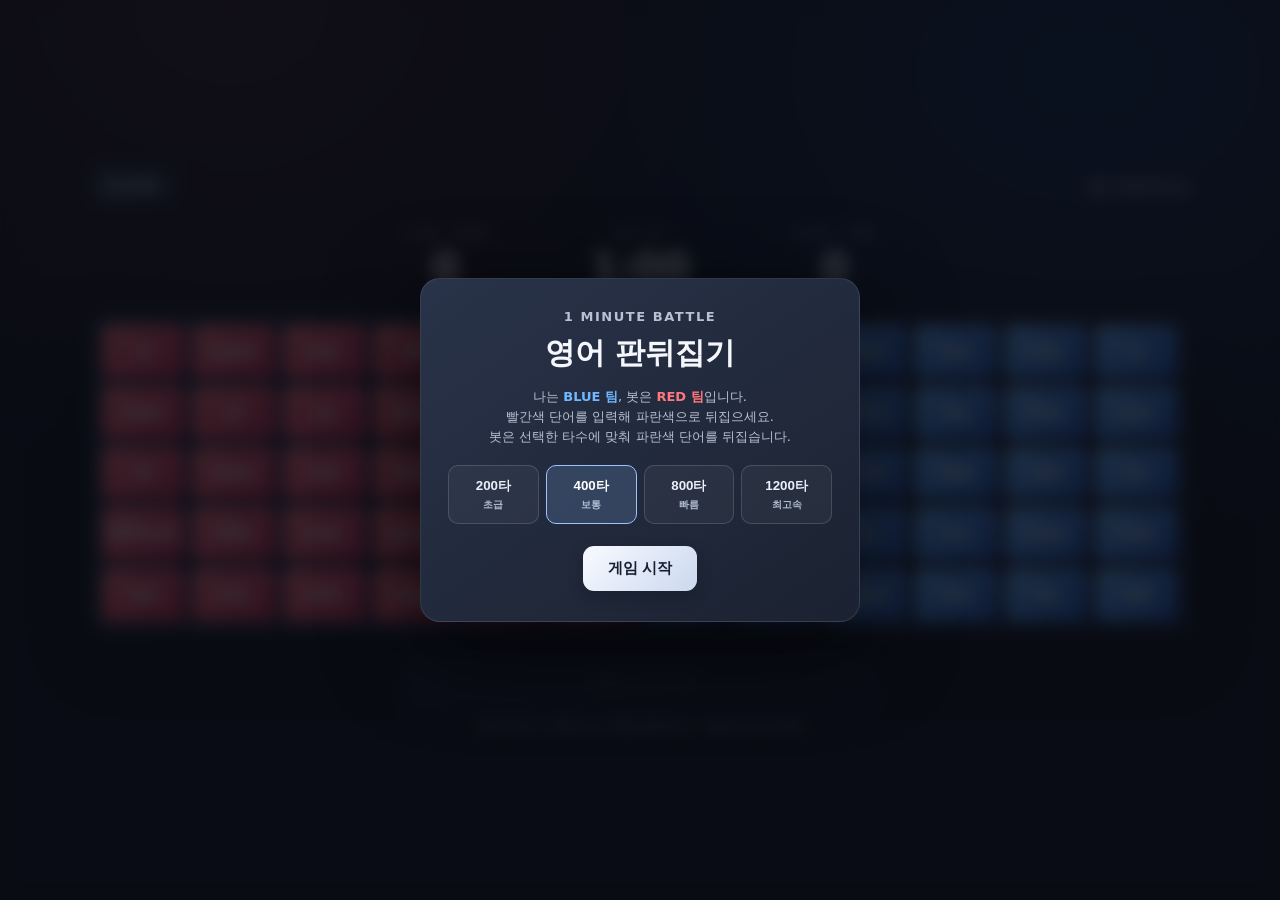
<file: public/assets/aistudio/________AI_5e581ba1.html>
<!doctype html>
<html lang="ko">
<head>
<meta charset="utf-8"><meta name="viewport" content="width=device-width,initial-scale=1">
<title>영어 판뒤집기</title>
<style>
:root{color-scheme:dark;--bg:#10131c;--muted:#aab4c5;--red1:#ff777d;--red2:#c52e4d;--blue1:#70b8ff;--blue2:#2458bd}
*{box-sizing:border-box}body{margin:0;min-height:100vh;padding:22px;background:radial-gradient(ellipse at 18% 0%,#35202b 0,transparent 38%),radial-gradient(ellipse at 85% 8%,#172d50 0,transparent 40%),var(--bg);color:#f5f7fc;font-family:Inter,system-ui,sans-serif;display:flex;justify-content:center;align-items:center}
main{width:min(1100px,100%)}.topbar{display:flex;align-items:center;justify-content:space-between;margin-bottom:18px;min-height:42px}
.rank-button{border:1px solid #ffffff24;border-radius:11px;background:linear-gradient(135deg,#30394d,#20283a);color:#fff;padding:9px 14px;font-weight:750;cursor:pointer;box-shadow:0 5px 18px #0003}
.brand{font-weight:800;letter-spacing:.08em;color:#cbd4e5;font-size:13px}
.stats{display:flex;justify-content:center;gap:clamp(20px,7vw,100px);margin:0 0 22px}.stat{text-align:center;min-width:105px}.stat-label{color:var(--muted);font-size:12px;letter-spacing:.04em}.stat-value{font-size:clamp(27px,4vw,40px);font-weight:800;font-variant-numeric:tabular-nums;margin-top:3px}
#board{display:grid;grid-template-columns:repeat(12,minmax(0,1fr));gap:7px;width:100%;padding:11px;background:linear-gradient(145deg,#252d40,#171d2b);border:1px solid #ffffff12;border-radius:17px;box-shadow:0 20px 60px #0006}
.tile{min-width:0;aspect-ratio:1.55/1;border-radius:8px;display:flex;align-items:center;justify-content:center;padding:3px;color:white;font-size:clamp(9px,1.35vw,15px);font-weight:750;letter-spacing:-.025em;overflow:hidden;user-select:none;text-shadow:0 1px 2px #0005;box-shadow:inset 0 1px 1px #ffffff55,inset 0 -3px 5px #0002,0 3px 7px #0003;transition:background .16s,transform .13s,filter .13s}
.tile.red{background:linear-gradient(135deg,var(--red1),#ed5268 42%,var(--red2))}.tile.blue{background:linear-gradient(135deg,var(--blue1),#478ee9 42%,var(--blue2))}.tile.flipped{transform:scale(.95);filter:brightness(1.15)}
.input-wrap{margin:19px auto 0;max-width:470px}#wordInput{width:100%;border:2px solid #39445b;outline:none;border-radius:12px;background:linear-gradient(145deg,#222b3d,#171e2c);color:#fff;padding:15px 18px;font-size:19px;text-align:center;font-weight:650;box-shadow:inset 0 2px 8px #0003}#wordInput:focus{border-color:#8da4ca}#wordInput:disabled{opacity:.35}.hint{color:var(--muted);text-align:center;font-size:12px;margin-top:9px}
#startScreen,#result,#rankModal{position:fixed;inset:0;display:flex;align-items:center;justify-content:center;padding:20px;background:#080b12c9;backdrop-filter:blur(8px);z-index:5}#result,#rankModal{display:none}#result.show,#rankModal.show{display:flex}
.dialog{width:min(440px,100%);padding:30px 27px;border-radius:20px;background:linear-gradient(145deg,#293349,#1b2231);border:1px solid #ffffff18;text-align:center;box-shadow:0 25px 90px #0009}.dialog-title{color:#b7c2d5;font-size:13px;letter-spacing:.12em;text-transform:uppercase;font-weight:750}.dialog h1{font-size:30px;margin:9px 0 8px}.dialog p{color:#b7c2d5;font-size:13px;line-height:1.55}
.primary{border:0;border-radius:11px;padding:13px 25px;background:linear-gradient(135deg,#f8fbff,#cbd8ef);color:#172033;font-size:15px;font-weight:850;cursor:pointer;margin-top:12px;box-shadow:0 5px 16px #0003}.result-rank{font-size:38px;font-weight:900;margin:8px 0 0;background:linear-gradient(90deg,#fff,#a8c9ff);background-clip:text;-webkit-background-clip:text;color:transparent}.result-score{font-size:52px;font-weight:850;font-variant-numeric:tabular-nums;margin:0 0 8px}
.difficulty{display:grid;grid-template-columns:repeat(4,1fr);gap:7px;margin:18px 0 10px}.difficulty button{border:1px solid #ffffff25;background:#ffffff0b;color:#eaf0fb;border-radius:10px;padding:11px 4px;font-weight:800;cursor:pointer}.difficulty button.active{background:#526b9466;border-color:#9fc2ff;color:#fff}.difficulty small{display:block;color:#aebbd0;font-size:10px;font-weight:600;margin-top:3px}
#rankModal{z-index:8}.rank-dialog{width:min(480px,100%);max-height:min(82vh,720px);overflow:auto;text-align:left;padding:25px}.rank-head{display:flex;justify-content:space-between;align-items:center;margin-bottom:15px}.rank-head h2{font-size:21px;margin:0}.close{border:1px solid #ffffff25;background:#ffffff0c;color:#fff;border-radius:8px;width:32px;height:32px;font-size:19px;cursor:pointer}
.best-box{background:linear-gradient(120deg,#303d56,#222c40);border:1px solid #ffffff18;border-radius:12px;padding:13px 15px;margin-bottom:16px}.best-label{font-size:11px;color:#b5c2d7;text-transform:uppercase;letter-spacing:.1em}.best-value{font-size:25px;font-weight:850;margin-top:3px}.best-value span{font-size:14px;color:#c1cde0;font-weight:600;margin-left:6px}
.rank-list{display:grid;grid-template-columns:1fr 1fr;gap:7px}.rank-row{display:flex;justify-content:space-between;align-items:center;padding:9px 11px;border-radius:8px;background:#ffffff09;border:1px solid #ffffff0b;font-size:13px}.rank-row strong{font-size:14px}.rank-row.current{background:#526b9438;border-color:#91b9ff88}.rank-note{font-size:11px;color:#9eabc0;margin:13px 0 0}
@media(max-width:620px){body{padding:12px;align-items:flex-start;padding-top:20px}#board{gap:4px;padding:6px;border-radius:11px}.tile{aspect-ratio:1.15/1;border-radius:4px;font-size:clamp(7px,1.65vw,11px)}.stats{margin-bottom:15px;gap:12px}.stat{min-width:0}.stat-label{font-size:10px}.topbar{margin-bottom:13px}}
</style></head>
<body><main>
<div class="topbar"><button class="rank-button" id="openRanks">★ RANK</button><div class="brand">By Semistry</div></div>
<section class="stats">
 <div class="stat"><div class="stat-label">내 점수 · BLUE</div><div class="stat-value" id="flipCount">0</div></div>
 <div class="stat"><div class="stat-label">남은 시간</div><div class="stat-value" id="timeLeft">1:00</div></div>
 <div class="stat"><div class="stat-label">봇 점수 · RED</div><div class="stat-value" id="aiCount">0</div></div>
</section>
<section id="board" aria-label="12 by 5 flip board"></section>
<div class="input-wrap"><input id="wordInput" autocomplete="off" autocapitalize="off" spellcheck="false" placeholder="게임 시작 전" disabled><div class="hint" id="inputHint">파란색 팀(나): 빨간색 단어를 입력하세요 · Space 또는 Enter</div></div>
</main>
<div id="startScreen"><div class="dialog"><div class="dialog-title">1 MINUTE BATTLE</div><h1>영어 판뒤집기</h1><p>나는 <b style="color:#70b8ff">BLUE 팀</b>, 봇은 <b style="color:#ff777d">RED 팀</b>입니다.<br>빨간색 단어를 입력해 파란색으로 뒤집으세요.<br>봇은 선택한 타수에 맞춰 파란색 단어를 뒤집습니다.</p><div class="difficulty" id="difficulty">
<button data-speed="200">200타<small>초급</small></button><button data-speed="400" class="active">400타<small>보통</small></button><button data-speed="800">800타<small>빠름</small></button><button data-speed="1200">1200타<small>최고속</small></button>
</div><button class="primary" id="startButton">게임 시작</button></div></div>
<div id="result" role="dialog" aria-modal="true"><div class="dialog"><div class="dialog-title">대결 종료!</div><div class="result-rank" id="finalRank">WIN</div><div class="result-score" id="finalCount">0 : 0</div><p id="resultCaption">BLUE · RED</p><button class="primary" id="restart">다시하기</button></div></div>
<div id="rankModal" role="dialog" aria-modal="true"><div class="dialog rank-dialog"><div class="rank-head"><h2>Rank System</h2><button class="close" id="closeRanks" aria-label="Close">×</button></div><div class="best-box"><div class="best-label">Personal Best</div><div class="best-value" id="bestRank">Unranked <span>— 0 flips</span></div></div><div class="rank-list" id="rankList"></div></div></div>
<script>
(()=>{
const WORDS=["the","be","to","of","and","a","in","that","have","I","it","for","not","on","with","he","as","you","do","at","this","but","his","by","from","they","we","say","her","she","or","an","will","my","one","all","would","there","their","what","so","up","out","if","about","who","get","which","go","me","when","make","can","like","time","no","just","him","know","take","people","into","year","your","good","some","could","them","see","other","than","then","now","look","only","come","its","over","think","also","back","after","use","two","how","our","work","first","well","way","even","new","want","because","any","these","give","day","most","us","is","are","was","were","been","has","had","did","said","each","many","more","very","where","much","through","long","little","still","own","same","another","while","last","never","here","why","off","down","under","again","around","every","few","right","too","old","great","small","big","high","different","place","world","school","state","home","house","water","food","hand","part","child","eye","thing","man","woman","life","head","name","friend","family","country","problem","fact","case","week","month","night","morning","money","room","book","word","story","idea","group","number","point","end","start","help","feel","try","leave","call","keep","put","let","begin","seem","show","hear","play","run","move","live","believe","bring","happen"];
const RANKS=[["LLL+",200],["LLL",187],["LL+",175],["LL",163],["L+",150],["L",138],["XSS+",127],["XSS",116],["XS+",105],["XS",97],["X+",90],["X",84],["SSSS+",78],["SSSS",72],["SSS+",66],["SSS",60],["SS+",54],["SS",48],["S+",42],["S",36],["A+",30],["A",0]];
const $=id=>document.getElementById(id),board=$("board"),input=$("wordInput");
let tiles=[],flips=0,aiFlips=0,timeLeft=60,timer=null,aiTimer=null,running=false,finished=false,aiSpeed=400;
const getRank=n=>RANKS.find(r=>n>=r[1])[0];
const getBest=()=>{try{return Number(localStorage.getItem("flipTypingBest")||0)}catch{return 0}};
function shuffle(a){a=[...a];for(let i=a.length-1;i>0;i--){let j=Math.floor(Math.random()*(i+1));[a[i],a[j]]=[a[j],a[i]]}return a}
function render(){board.innerHTML="";tiles.forEach(t=>{let e=document.createElement("div");e.className="tile "+t.color;e.textContent=t.word;board.append(e);t.el=e})}
function replacementFor(tile){let used=new Set(tiles.filter(x=>x!==tile).map(x=>x.word.toLowerCase()));let available=WORDS.filter(x=>!used.has(x.toLowerCase()));return available.length?available[Math.floor(Math.random()*available.length)]:tile.word}
function flipTile(tile,team){tile.color=team==="user"?"blue":"red";tile.word=replacementFor(tile);tile.el.className="tile "+tile.color+" flipped";tile.el.textContent=tile.word;let el=tile.el;setTimeout(()=>el.classList.remove("flipped"),140);if(team==="user"){flips++;$("flipCount").textContent=flips}else{aiFlips++;$("aiCount").textContent=aiFlips}}
function reset(){clearInterval(timer);clearTimeout(aiTimer);flips=0;aiFlips=0;timeLeft=60;timer=null;aiTimer=null;running=false;finished=false;$("flipCount").textContent="0";$("aiCount").textContent="0";$("timeLeft").textContent="1:00";input.value="";input.disabled=true;input.placeholder="게임 시작 전";$("result").classList.remove("show");$("rankModal").classList.remove("show");$("startScreen").style.display="flex";tiles=shuffle(WORDS).slice(0,60).map((word,i)=>({word,color:i%12<6?"red":"blue",el:null}));render()}
function scheduleAI(){if(!running||finished)return;let candidates=tiles.filter(t=>t.color==="blue");if(!candidates.length){aiTimer=setTimeout(scheduleAI,100);return}let tile=candidates[Math.floor(Math.random()*candidates.length)];let delay=Math.max(80,(tile.word.length*60000)/aiSpeed);aiTimer=setTimeout(()=>{if(!running||finished)return;if(tile.color==="blue")flipTile(tile,"ai");scheduleAI()},delay)}
function start(){if(running||finished)return;$("startScreen").style.display="none";running=true;input.disabled=false;input.placeholder="빨간색 단어 입력...";input.focus();scheduleAI();timer=setInterval(()=>{timeLeft--;$("timeLeft").textContent="0:"+String(timeLeft).padStart(2,"0");if(timeLeft<=0)end()},1000)}
function end(){if(finished)return;finished=true;running=false;clearInterval(timer);clearTimeout(aiTimer);input.disabled=true;try{if(flips>getBest())localStorage.setItem("flipTypingBest",String(flips))}catch{}let outcome=flips>aiFlips?"승리!":flips<aiFlips?"패배":"무승부";$("finalRank").textContent=outcome;$("finalCount").textContent=flips+" : "+aiFlips;$("resultCaption").textContent="BLUE(나) "+getRank(flips)+" · RED(봇) "+getRank(aiFlips)+" · 선택 속도 "+aiSpeed+"타";$("result").classList.add("show")}
function submit(){if(!running||finished)return;let w=input.value.trim().toLowerCase();input.value="";if(!w)return;let t=tiles.find(x=>x.color==="red"&&x.word.toLowerCase()===w);if(!t)return;flipTile(t,"user")}
function showRanks(){let best=getBest();$("bestRank").innerHTML=(best?getRank(best):"Unranked")+" <span>— "+best+" flips</span>";let list=$("rankList");list.innerHTML="";RANKS.forEach(([name,cutoff])=>{let row=document.createElement("div");row.className="rank-row"+(best>0&&getRank(best)===name?" current":"");let a=document.createElement("strong"),b=document.createElement("span");a.textContent=name;b.textContent=cutoff+"+";row.append(a,b);list.append(row)});$("rankModal").classList.add("show")}
input.addEventListener("keydown",e=>{if(e.key===" "||e.key==="Enter"){e.preventDefault();submit()}});
$("difficulty").addEventListener("click",e=>{let b=e.target.closest("button[data-speed]");if(!b)return;aiSpeed=Number(b.dataset.speed);$("difficulty").querySelectorAll("button").forEach(x=>x.classList.toggle("active",x===b))});
$("startButton").addEventListener("click",start);$("restart").addEventListener("click",reset);$("openRanks").addEventListener("click",showRanks);$("closeRanks").addEventListener("click",()=>$("rankModal").classList.remove("show"));$("rankModal").addEventListener("click",e=>{if(e.target===$("rankModal"))$("rankModal").classList.remove("show")});
reset();
})();
</script></body></html>
</file>
